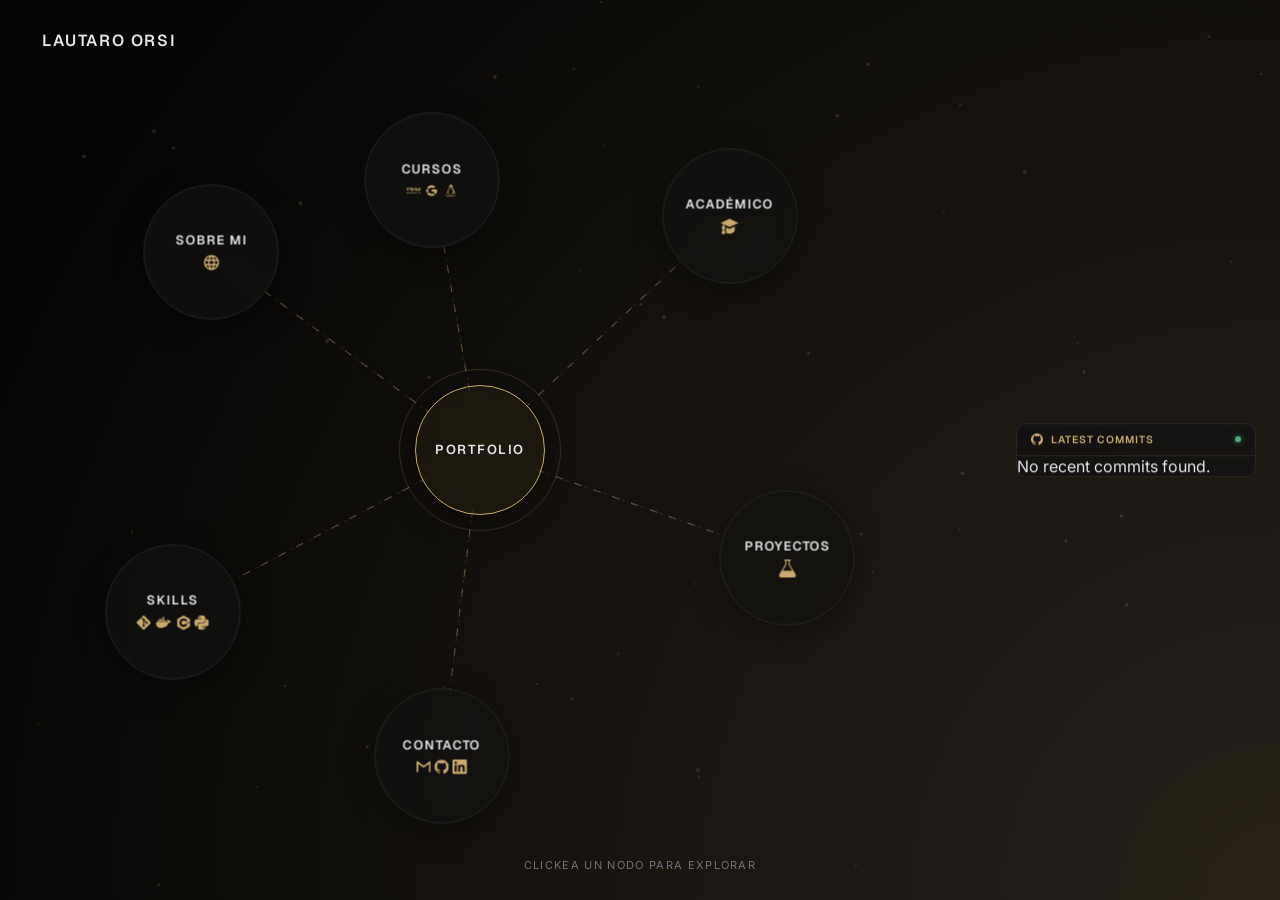
<file: index.html>
<!DOCTYPE html>
<html lang="es">
<head>
  <meta charset="UTF-8">
  <meta name="viewport" content="width=device-width, initial-scale=1.0">
  <title>Portfolio | Lautaro Orsi</title>
  <link href="https://fonts.googleapis.com/css2?family=Inter:wght@300;400;500;600&family=Geist:wght@400;600&display=swap" rel="stylesheet">
  <link rel="stylesheet" href="style.css">
</head>
<body>

  <canvas id="bg-canvas"></canvas>

  <div class="name-tag">Lautaro Orsi</div>
  <div class="hint">Clickea un nodo para explorar</div>

  <div id="graph">
    <svg id="lines"></svg>
  </div>

  <div id="panel">
    <div class="panel-header">
      <h1 class="panel-title" id="panel-title"></h1>
      <button class="back-btn" id="panel-back-btn">← Volver</button>
    </div>
    <div class="panel-body" id="panel-body"></div>
  </div>

<div id="card-modal-overlay">
  <div id="card-modal">
    <button class="modal-close" id="modal-close-btn">✕</button>
    <div class="modal-meta" id="modal-meta"></div>
    <div class="modal-title" id="modal-title"></div>
    <div class="modal-body" id="modal-body"></div>
    <div class="modal-tags" id="modal-tags"></div>
    <div class="modal-buttons">
      <a id="modal-link-btn" class="modal-link-btn" target="_blank" style="display: none;"></a>
      <a id="modal-docs-btn" class="modal-link-btn"  style="display: none;">Ver Documentación</a>
    </div>
  </div>
</div>


  <!-- GitHub Commit Feed -->
  <div id="github-feed">
    <div class="feed-header">
      <span class="feed-header-icon">
        <svg xmlns="http://www.w3.org/2000/svg" width="12" height="12" viewBox="0 0 32 32">
          <path fill="currentColor" d="M16 .396c-8.839 0-16 7.167-16 16c0 7.073 4.584 13.068 10.937 15.183c.803.151 1.093-.344 1.093-.772c0-.38-.009-1.385-.015-2.719c-4.453.964-5.391-2.151-5.391-2.151c-.729-1.844-1.781-2.339-1.781-2.339c-1.448-.989.115-.968.115-.968c1.604.109 2.448 1.645 2.448 1.645c1.427 2.448 3.744 1.74 4.661 1.328c.14-1.031.557-1.74 1.011-2.135c-3.552-.401-7.287-1.776-7.287-7.907c0-1.751.62-3.177 1.645-4.297c-.177-.401-.719-2.031.141-4.235c0 0 1.339-.427 4.4 1.641a15.4 15.4 0 0 1 4-.541c1.36.009 2.719.187 4 .541c3.043-2.068 4.381-1.641 4.381-1.641c.859 2.204.317 3.833.161 4.235c1.015 1.12 1.635 2.547 1.635 4.297c0 6.145-3.74 7.5-7.296 7.891c.556.479 1.077 1.464 1.077 2.959c0 2.14-.02 3.864-.02 4.385c0 .416.28.916 1.104.755c6.4-2.093 10.979-8.093 10.979-15.156c0-8.833-7.161-16-16-16z"/>
        </svg>
      </span>
      <span class="feed-header-text">Latest commits</span>
      <span class="feed-dot"></span>
    </div>
    <div class="feed-list" id="feed-list">
      <div class="feed-skeleton"><div class="feed-skeleton-line short"></div><div class="feed-skeleton-line med"></div><div class="feed-skeleton-line med2"></div><div class="feed-skeleton-line tiny"></div></div>
      <div class="feed-skeleton"><div class="feed-skeleton-line short"></div><div class="feed-skeleton-line med"></div><div class="feed-skeleton-line tiny"></div></div>
      <div class="feed-skeleton"><div class="feed-skeleton-line short"></div><div class="feed-skeleton-line med2"></div><div class="feed-skeleton-line med"></div><div class="feed-skeleton-line tiny"></div></div>
      <div class="feed-skeleton"><div class="feed-skeleton-line short"></div><div class="feed-skeleton-line med"></div><div class="feed-skeleton-line tiny"></div></div>
    </div>
  </div>
    <script src="graph_script.js" type="module"></script>
</body>
</html>
</file>
<file: style.css>
/* --- Variables & Themes --- */
:root {
  --bg: #050505;
  --bg-gradient: radial-gradient(circle at 100% 100%, rgba(201, 169, 110, 0.18) 0%, rgba(5, 5, 5, 0) 90%);
  --text: #e4e4e7;
  --text2: #a1a1aa;
  --text3: #71717a;
  --accent: #c9a96e;
  --border: #27272a;
  --card-bg: rgba(18, 18, 18, 0.7);
  --font-body: 'Inter', -apple-system, sans-serif;
  --font-display: 'Geist', sans-serif;
}

/* ─── Global Reset & Theme ───────────────────────────────────── */
* { margin: 0; padding: 0; box-sizing: border-box; }

body {
  background-color: var(--bg);
  background-image: var(--bg-gradient);
  background-attachment: fixed;
  color: var(--text);
  font-family: var(--font-body);
  height: 100vh;
  overflow: hidden;
}

#bg-canvas {
  position: fixed; inset: 0;
  pointer-events: none; z-index: 0;
}

.name-tag {
  position: fixed; top: 30px; left: 42px;
  font-family: var(--font-display); font-weight: 600;
  font-size: 16px; letter-spacing: 0.1em; text-transform: uppercase;
  color: var(--text);
  z-index: 50; pointer-events: none;
}

.hint {
  position: fixed; bottom: 28px; left: 50%; transform: translateX(-50%);
  font-size: 11px; color: var(--text3);
  letter-spacing: 0.12em; text-transform: uppercase;
  pointer-events: none; z-index: 50;
}

/* ─── Graphs & Lines ────────────────────────────────────────── */
#graph {
  position: fixed; inset: 0; z-index: 10;
  transition: opacity 0.45s ease;
}

#lines {
  position: absolute; inset: 0; width: 100%; height: 100%;
  pointer-events: none; overflow: visible;
}

.edge { 
  stroke: rgba(201, 169, 110, 0.15); 
  stroke-width: 1; fill: none; stroke-dasharray: 4 6;
  animation: dataFlow 130s linear infinite; 
}

.edge-bright { 
  stroke: rgba(201, 169, 110, 0.35); 
  stroke-width: 1.2; fill: none; stroke-dasharray: 8 12;
  filter: drop-shadow(0 0 5px rgba(201, 169, 110, 0.2)); 
  animation: dataFlow 120s linear infinite reverse; 
}

@keyframes dataFlow { to { stroke-dashoffset: 1000; } }

/* ─── Unified Glass Nodes ───────────────────────────────────── */
.node {
  position: absolute;
  transform: translate(-50%, -50%);
  cursor: pointer;
  z-index: 20;
  transition: all 0.4s cubic-bezier(0.175, 0.885, 0.32, 1.275);
}

.node-circle {
  display: flex; flex-direction: column;
  align-items: center; justify-content: center;
  gap: 6px;
  width: 135px; height: 135px; border-radius: 50%;
  background: var(--card-bg); 
  backdrop-filter: blur(12px) saturate(180%);
  border: 1px solid var(--border);
  box-shadow: 0 8px 32px rgba(0, 0, 0, 0.4);
  transition: all 0.3s ease;
  padding: 16px;
}

.node:hover {
  z-index: 30;
  transform: translate(-50%, -58%) scale(1.08);
}

.node:hover .node-circle {
  border-color: var(--accent);
  box-shadow: 0 8px 32px rgba(0, 0, 0, 0.6), inset 0 0 15px rgba(201, 169, 110, 0.1);
}

.node-icon {
  font-size: 18px; color: var(--accent);
  display: flex; align-items: center; justify-content: center;
  gap: 4px; flex-wrap: wrap;
  line-height: 1;
}

.node-label {
  font-family: var(--font-display);
  font-size: .8em; font-weight: 600;
  text-transform: uppercase; letter-spacing: 0.08em;
  color: var(--text); text-align: center;
  line-height: 1.25;
}

.node.center { z-index: 25; }
.node.center .node-circle {
  width: 130px; height: 130px;
  background: rgba(201, 169, 110, 0.05);
  border: 1px solid var(--accent);
  padding: 20px;
}

.node.center .node-label {
  font-size: 13px;
  letter-spacing: 0.12em;
}

.node.center::before {
  content: ''; position: absolute; inset: -16px; border-radius: 50%;
  border: 1px solid rgba(201, 169, 110, 0.2);
  animation: ringPulse 3.5s ease-out infinite; pointer-events: none;
}
@keyframes ringPulse {
  0%   { opacity: 0.8; transform: scale(0.93); }
  100% { opacity: 0;   transform: scale(1.18); }
}

/* ─── Modern Section Panel ───────────────────────────────────── */
#panel {
  position: fixed; inset: 0; 
  background-color: var(--bg);
  background-image: var(--bg-gradient);
  z-index: 100; display: flex; flex-direction: column;
  opacity: 0; pointer-events: none;
  transform: scale(1.05);
  transition: all 0.5s cubic-bezier(0.16, 1, 0.3, 1);
}
#panel.active { opacity: 1; pointer-events: all; transform: scale(1); }

.panel-header {
  display: flex; align-items: center; justify-content: space-between;
  padding: 40px 60px;
  border-bottom: 1px solid var(--border);
  background: rgba(5, 5, 5, 0.8);
  backdrop-filter: blur(12px);
}

.panel-title {
  font-family: var(--font-display); font-size: 28px; font-weight: 600;
  color: #fff;
}


.panel-body::-webkit-scrollbar {
  width: 6px;
}

.panel-body::-webkit-scrollbar-track {
  background: transparent;
}

.panel-body::-webkit-scrollbar-thumb {
  background: var(--border);
  border-radius: 10px;
}

.panel-body::-webkit-scrollbar-thumb:hover {
  background: var(--accent);
}

.back-btn {
  background: transparent;
  border: 1px solid var(--border);
  color: var(--text2); font-family: var(--font-body);
  font-size: 12px; font-weight: 500; text-transform: uppercase;
  letter-spacing: 0.1em; padding: 10px 20px; border-radius: 8px;
  cursor: pointer; transition: all 0.3s ease;
}

.back-btn:hover {
  background: var(--border); color: #fff;
}

.panel-body {
  flex: 1; overflow-y: auto; padding: 60px;
  max-width: 1000px; margin: 0 auto; width: 100%;
}

.card {
  background: var(--card-bg);
  border: 1px solid var(--border);
  padding: 30px; margin-bottom: 20px; border-radius: 12px;
  transition: all 0.3s ease;
  cursor: pointer;
  backdrop-filter: blur(20px);
}

.card:hover {
  border-color: rgba(201, 169, 110, 0.4);
  transform: translateY(-3px);
}

.card-meta {
  font-size: 11px; text-transform: uppercase; letter-spacing: 0.1em;
  color: var(--text3); margin-bottom: 12px;
}

.card-title {
  font-family: var(--font-display); font-size: 20px; font-weight: 600;
  color: var(--accent); margin-bottom: 10px;
}

.card-body {
  font-size: 15px; color: var(--text2);
  line-height: 1.6; margin-bottom: 20px;
}

.card-tags {
  display: flex; flex-wrap: wrap; gap: 8px; margin-top: 15px;
}

/* ─── Ultra Modern Modal ─────────────────────────────────────── */
#card-modal-overlay {
  position: fixed; inset: 0;
  background: rgba(5, 5, 5, 0.85); backdrop-filter: blur(15px);
  z-index: 300; display: flex; align-items: center; justify-content: center;
  opacity: 0; pointer-events: none; transition: all 0.4s ease;
}
#card-modal-overlay.active { opacity: 1; pointer-events: all; }

#card-modal {
  background: var(--bg);
  border: 1px solid var(--border);
  border-radius: 16px; padding: 50px; max-width: 600px; width: 90%;
  position: relative; transform: translateY(30px) scale(0.95);
  transition: all 0.5s cubic-bezier(0.16, 1, 0.3, 1);
  display: flex; flex-direction: column;
  box-shadow: 0 20px 50px rgba(0,0,0,0.8);
}

#card-modal-overlay.active #card-modal { transform: translateY(0) scale(1); }

.modal-close {
  position: absolute; top: 25px; right: 25px;
  background: transparent; border: 1px solid var(--border);
  color: var(--text2); width: 36px; height: 36px; border-radius: 50%;
  cursor: pointer; display: flex; align-items: center; justify-content: center;
  transition: 0.3s;
}

.modal-close:hover {
  background: var(--border); color: #fff;
}

.modal-meta { color: var(--text3); font-size: 11px; font-weight: 600; letter-spacing: 0.15em; text-transform: uppercase; margin-bottom: 15px; }
.modal-title { font-family: var(--font-display); font-size: 28px; font-weight: 600; color: var(--accent); margin-bottom: 20px; }
.modal-body { font-size: 15px; color: var(--text); line-height: 1.7; margin-bottom: 30px; }

.modal-tags { 
  display: flex; flex-wrap: wrap; gap: 8px; 
  margin-bottom: 40px; border-top: 1px solid var(--border); padding-top: 20px;
}

.tag {
  font-size: 11px; font-weight: 500; padding: 6px 12px;
  background: rgba(201, 169, 110, 0.05); border: 1px solid rgba(201, 169, 110, 0.2);
  color: var(--accent); border-radius: 6px; cursor: default;
}

.modal-link-btn {
  align-self: flex-start; display: inline-flex; align-items: center;
  padding: 12px 24px; background: rgba(201, 169, 110, 0.1); border: 1px solid var(--accent);
  color: var(--accent); text-decoration: none; font-size: 13px; font-weight: 500;
  border-radius: 8px; transition: all 0.3s;
}

.modal-buttons {
  display: flex;
  gap: 0.5rem;
  flex-wrap: wrap;
}

.modal-link-btn:hover { background: var(--accent); color: #000; }

/* ─── GitHub Commit Feed ─────────────────────────────────────── */
#github-feed {
  position: fixed;
  top: 50%;
  right: 1.5rem;
  transform: translateY(-50%);
  width: 240px;
  max-height: 72vh;
  display: flex;
  flex-direction: column;
  z-index: 50;
}

.feed-header {
  display: flex;
  align-items: center;
  gap: 0.5rem;
  padding: 0.55rem 0.85rem;
  background: var(--card-bg);
  border: 1px solid var(--border);
  border-bottom: none;
  border-radius: 10px 10px 0 0;
  backdrop-filter: blur(12px);
}

.feed-header-icon { color: var(--accent); flex-shrink: 0; display: flex; }

.feed-header-text {
  font-family: var(--font-display);
  font-size: 0.65rem;
  font-weight: 600;
  letter-spacing: 0.1em;
  text-transform: uppercase;
  color: var(--accent);
}

.feed-dot {
  width: 6px;
  height: 6px;
  border-radius: 50%;
  background: #4caf78;
  margin-left: auto;
  flex-shrink: 0;
  box-shadow: 0 0 6px #4caf78aa;
  animation: pulse-dot 2.4s ease-in-out infinite;
}

@keyframes pulse-dot {
  0%, 100% { opacity: 1; }
  50%       { opacity: 0.3; }
}

.feed-list {
  overflow-y: auto;
  display: flex;
  flex-direction: column;
  background: var(--card-bg);
  border: 1px solid var(--border);
  border-top: 1px solid rgba(201,169,110,0.12);
  border-radius: 0 0 10px 10px;
  backdrop-filter: blur(12px);
  scrollbar-width: thin;
  scrollbar-color: var(--border) transparent;
}

.feed-list::-webkit-scrollbar       { width: 3px; }
.feed-list::-webkit-scrollbar-thumb { background: var(--border); border-radius: 3px; }
.feed-list::-webkit-scrollbar-track { background: transparent; }

.feed-item {
  display: flex;
  flex-direction: column;
  gap: 0.2rem;
  padding: 0.6rem 0.85rem;
  border-bottom: 1px solid var(--border);
  text-decoration: none;
  transition: background 0.2s;
}

.feed-item:last-child { border-bottom: none; }

.feed-item:hover { background: rgba(201,169,110,0.05); }

.feed-repo {
  font-family: var(--font-display);
  font-size: 0.62rem;
  font-weight: 600;
  color: var(--accent);
  letter-spacing: 0.04em;
  white-space: nowrap;
  overflow: hidden;
  text-overflow: ellipsis;
}

.feed-msg {
  font-family: var(--font-body);
  font-size: 0.67rem;
  color: var(--text2);
  line-height: 1.4;
  display: -webkit-box;
  -webkit-line-clamp: 2;
  -webkit-box-orient: vertical;
  overflow: hidden;
}

.feed-time {
  font-family: var(--font-body);
  font-size: 0.58rem;
  color: var(--text3);
  margin-top: 0.1rem;
}

/* Skeleton loading */
.feed-skeleton {
  display: flex;
  flex-direction: column;
  gap: 0.3rem;
  padding: 0.65rem 0.85rem;
  border-bottom: 1px solid var(--border);
}

.feed-skeleton:last-child { border-bottom: none; }

.feed-skeleton-line {
  height: 7px;
  border-radius: 4px;
  background: linear-gradient(90deg,
    rgba(201,169,110,0.05) 25%,
    rgba(201,169,110,0.12) 50%,
    rgba(201,169,110,0.05) 75%);
  background-size: 200% 100%;
  animation: shimmer 1.5s infinite;
}

@keyframes shimmer {
  0%   { background-position: 200% 0; }
  100% { background-position: -200% 0; }
}

.feed-skeleton-line.short { width: 50%; }
.feed-skeleton-line.med   { width: 82%; }
.feed-skeleton-line.med2  { width: 65%; }
.feed-skeleton-line.tiny  { width: 32%; }

.feed-error {
  padding: 0.8rem 0.85rem;
  font-size: 0.65rem;
  color: var(--text3);
  font-family: var(--font-body);
  line-height: 1.5;
}
</file>
